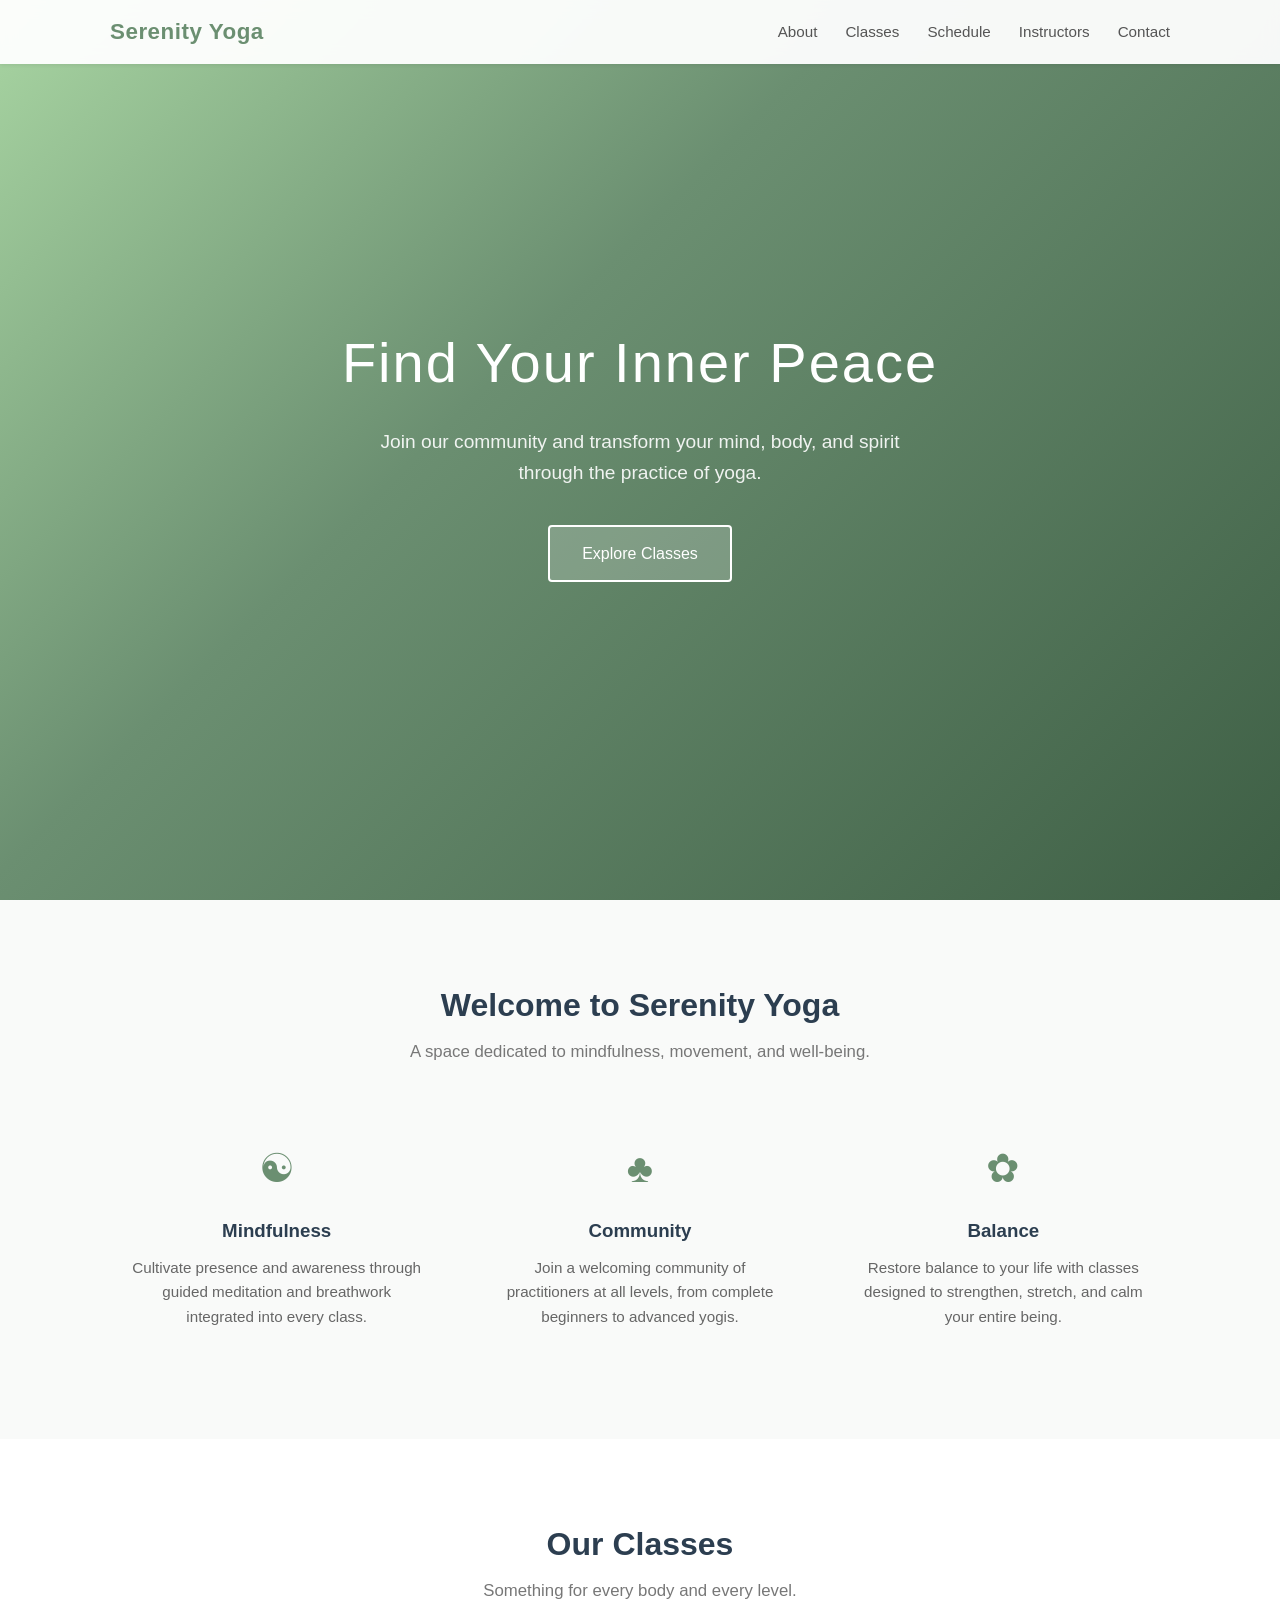
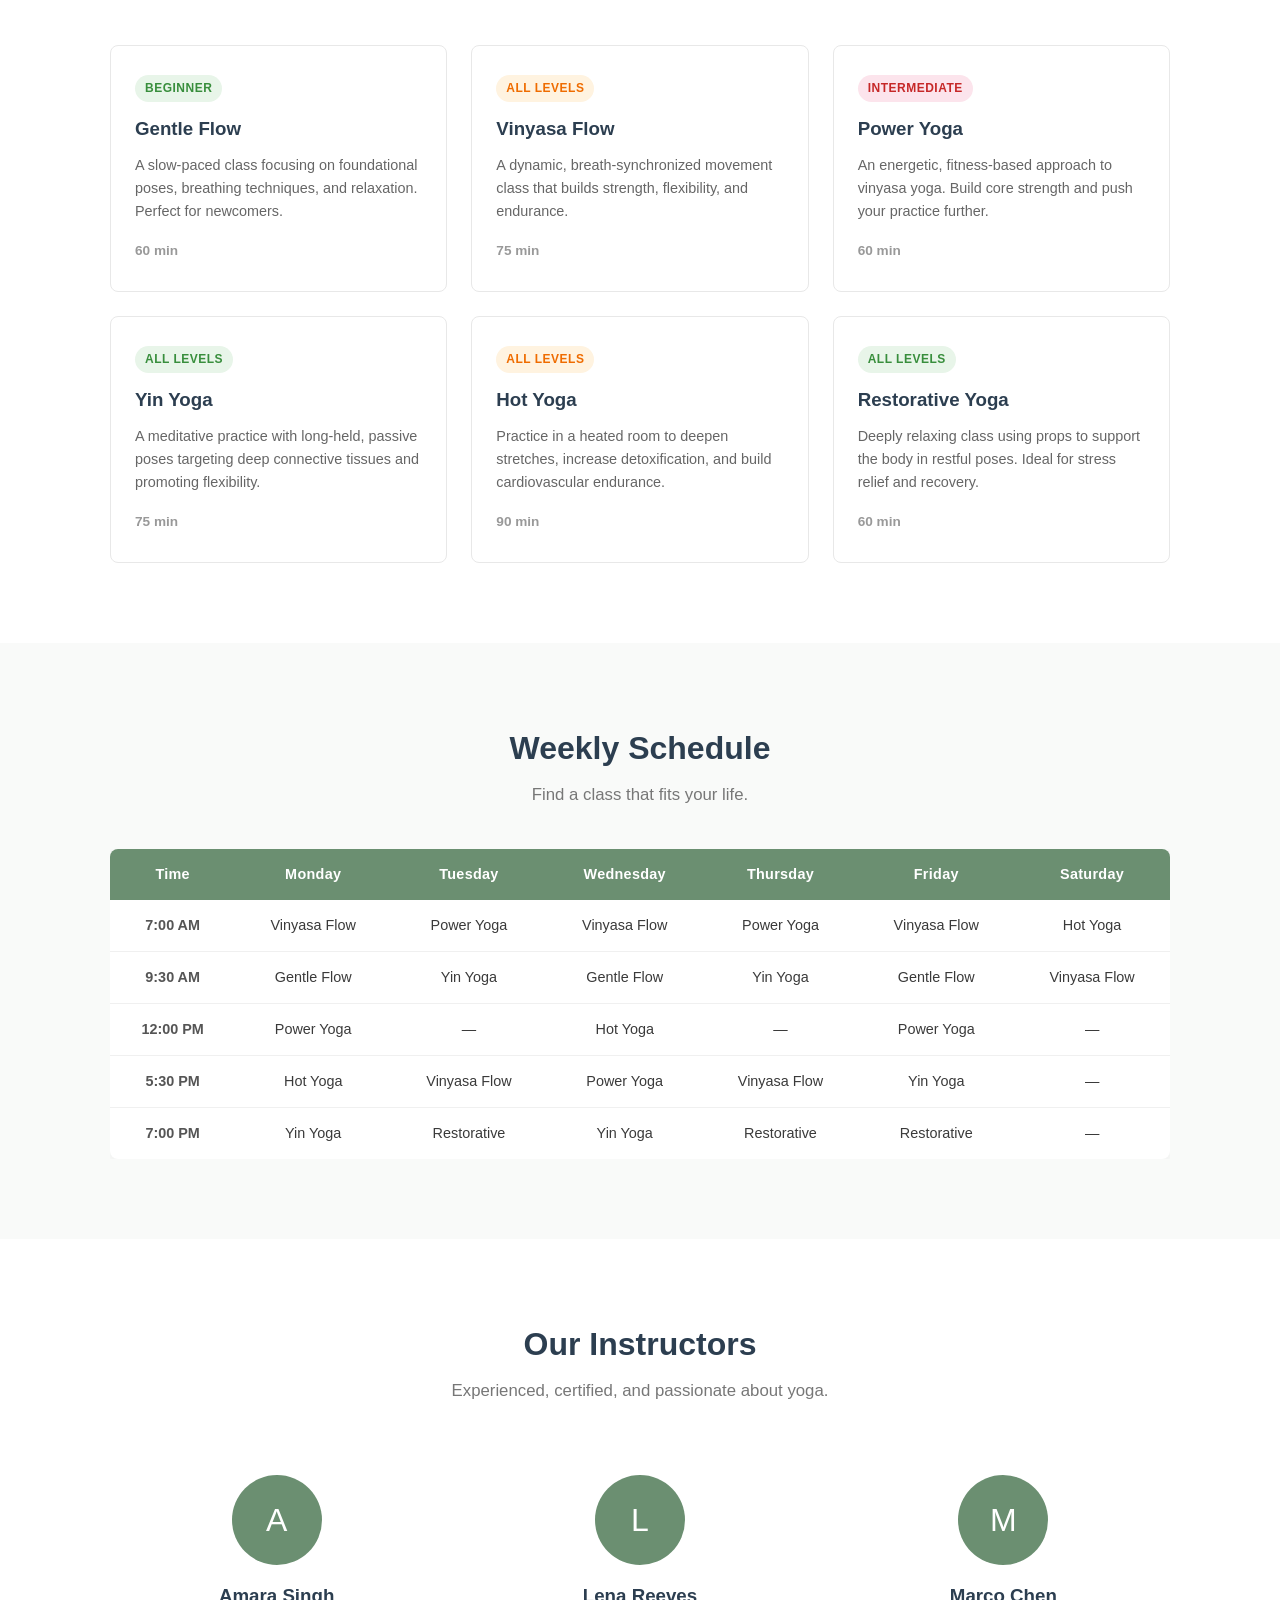
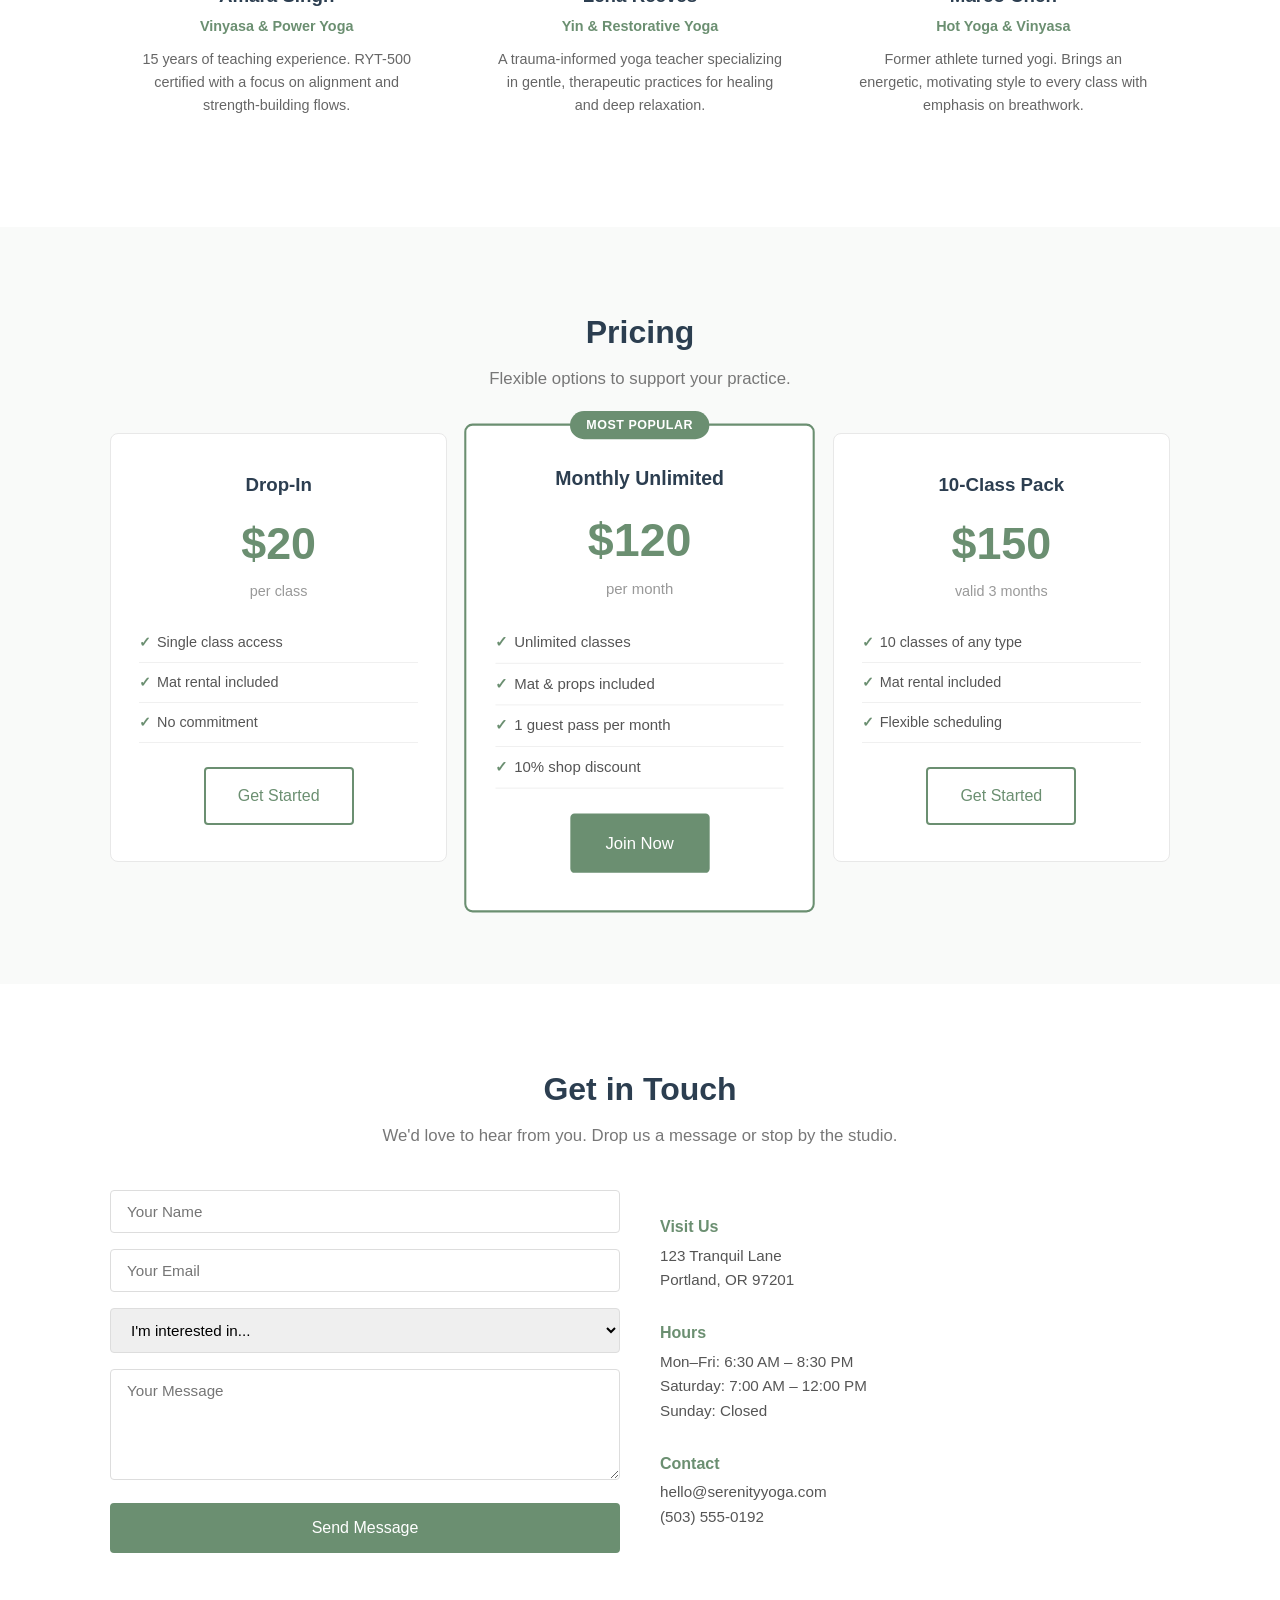
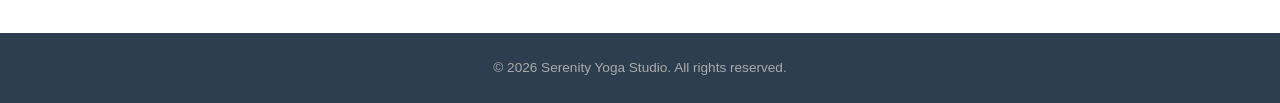
<file: index.html>
<!DOCTYPE html>
<html lang="en">
<head>
  <meta charset="UTF-8">
  <meta name="viewport" content="width=device-width, initial-scale=1.0">
  <title>Serenity Yoga Studio</title>
  <link rel="stylesheet" href="styles.css">
</head>
<body>

  <!-- Navigation -->
  <nav class="navbar">
    <div class="container nav-container">
      <a href="#" class="logo">Serenity Yoga</a>
      <ul class="nav-links">
        <li><a href="#about">About</a></li>
        <li><a href="#classes">Classes</a></li>
        <li><a href="#schedule">Schedule</a></li>
        <li><a href="#instructors">Instructors</a></li>
        <li><a href="#contact">Contact</a></li>
      </ul>
    </div>
  </nav>

  <!-- Hero Section -->
  <header class="hero">
    <div class="hero-overlay">
      <div class="container hero-content">
        <h1>Find Your Inner Peace</h1>
        <p>Join our community and transform your mind, body, and spirit through the practice of yoga.</p>
        <a href="#classes" class="btn">Explore Classes</a>
      </div>
    </div>
  </header>

  <!-- About Section -->
  <section id="about" class="section about">
    <div class="container">
      <h2>Welcome to Serenity Yoga</h2>
      <p class="section-subtitle">A space dedicated to mindfulness, movement, and well-being.</p>
      <div class="about-grid">
        <div class="about-card">
          <div class="about-icon">&#9775;</div>
          <h3>Mindfulness</h3>
          <p>Cultivate presence and awareness through guided meditation and breathwork integrated into every class.</p>
        </div>
        <div class="about-card">
          <div class="about-icon">&#9827;</div>
          <h3>Community</h3>
          <p>Join a welcoming community of practitioners at all levels, from complete beginners to advanced yogis.</p>
        </div>
        <div class="about-card">
          <div class="about-icon">&#10047;</div>
          <h3>Balance</h3>
          <p>Restore balance to your life with classes designed to strengthen, stretch, and calm your entire being.</p>
        </div>
      </div>
    </div>
  </section>

  <!-- Classes Section -->
  <section id="classes" class="section classes">
    <div class="container">
      <h2>Our Classes</h2>
      <p class="section-subtitle">Something for every body and every level.</p>
      <div class="classes-grid">
        <div class="class-card">
          <div class="class-level beginner">Beginner</div>
          <h3>Gentle Flow</h3>
          <p>A slow-paced class focusing on foundational poses, breathing techniques, and relaxation. Perfect for newcomers.</p>
          <span class="class-duration">60 min</span>
        </div>
        <div class="class-card">
          <div class="class-level intermediate">All Levels</div>
          <h3>Vinyasa Flow</h3>
          <p>A dynamic, breath-synchronized movement class that builds strength, flexibility, and endurance.</p>
          <span class="class-duration">75 min</span>
        </div>
        <div class="class-card">
          <div class="class-level advanced">Intermediate</div>
          <h3>Power Yoga</h3>
          <p>An energetic, fitness-based approach to vinyasa yoga. Build core strength and push your practice further.</p>
          <span class="class-duration">60 min</span>
        </div>
        <div class="class-card">
          <div class="class-level beginner">All Levels</div>
          <h3>Yin Yoga</h3>
          <p>A meditative practice with long-held, passive poses targeting deep connective tissues and promoting flexibility.</p>
          <span class="class-duration">75 min</span>
        </div>
        <div class="class-card">
          <div class="class-level intermediate">All Levels</div>
          <h3>Hot Yoga</h3>
          <p>Practice in a heated room to deepen stretches, increase detoxification, and build cardiovascular endurance.</p>
          <span class="class-duration">90 min</span>
        </div>
        <div class="class-card">
          <div class="class-level beginner">All Levels</div>
          <h3>Restorative Yoga</h3>
          <p>Deeply relaxing class using props to support the body in restful poses. Ideal for stress relief and recovery.</p>
          <span class="class-duration">60 min</span>
        </div>
      </div>
    </div>
  </section>

  <!-- Schedule Section -->
  <section id="schedule" class="section schedule">
    <div class="container">
      <h2>Weekly Schedule</h2>
      <p class="section-subtitle">Find a class that fits your life.</p>
      <div class="schedule-table-wrapper">
        <table class="schedule-table">
          <thead>
            <tr>
              <th>Time</th>
              <th>Monday</th>
              <th>Tuesday</th>
              <th>Wednesday</th>
              <th>Thursday</th>
              <th>Friday</th>
              <th>Saturday</th>
            </tr>
          </thead>
          <tbody>
            <tr>
              <td>7:00 AM</td>
              <td>Vinyasa Flow</td>
              <td>Power Yoga</td>
              <td>Vinyasa Flow</td>
              <td>Power Yoga</td>
              <td>Vinyasa Flow</td>
              <td>Hot Yoga</td>
            </tr>
            <tr>
              <td>9:30 AM</td>
              <td>Gentle Flow</td>
              <td>Yin Yoga</td>
              <td>Gentle Flow</td>
              <td>Yin Yoga</td>
              <td>Gentle Flow</td>
              <td>Vinyasa Flow</td>
            </tr>
            <tr>
              <td>12:00 PM</td>
              <td>Power Yoga</td>
              <td>&mdash;</td>
              <td>Hot Yoga</td>
              <td>&mdash;</td>
              <td>Power Yoga</td>
              <td>&mdash;</td>
            </tr>
            <tr>
              <td>5:30 PM</td>
              <td>Hot Yoga</td>
              <td>Vinyasa Flow</td>
              <td>Power Yoga</td>
              <td>Vinyasa Flow</td>
              <td>Yin Yoga</td>
              <td>&mdash;</td>
            </tr>
            <tr>
              <td>7:00 PM</td>
              <td>Yin Yoga</td>
              <td>Restorative</td>
              <td>Yin Yoga</td>
              <td>Restorative</td>
              <td>Restorative</td>
              <td>&mdash;</td>
            </tr>
          </tbody>
        </table>
      </div>
    </div>
  </section>

  <!-- Instructors Section -->
  <section id="instructors" class="section instructors">
    <div class="container">
      <h2>Our Instructors</h2>
      <p class="section-subtitle">Experienced, certified, and passionate about yoga.</p>
      <div class="instructors-grid">
        <div class="instructor-card">
          <div class="instructor-avatar">A</div>
          <h3>Amara Singh</h3>
          <p class="instructor-specialty">Vinyasa & Power Yoga</p>
          <p>15 years of teaching experience. RYT-500 certified with a focus on alignment and strength-building flows.</p>
        </div>
        <div class="instructor-card">
          <div class="instructor-avatar">L</div>
          <h3>Lena Reeves</h3>
          <p class="instructor-specialty">Yin & Restorative Yoga</p>
          <p>A trauma-informed yoga teacher specializing in gentle, therapeutic practices for healing and deep relaxation.</p>
        </div>
        <div class="instructor-card">
          <div class="instructor-avatar">M</div>
          <h3>Marco Chen</h3>
          <p class="instructor-specialty">Hot Yoga & Vinyasa</p>
          <p>Former athlete turned yogi. Brings an energetic, motivating style to every class with emphasis on breathwork.</p>
        </div>
      </div>
    </div>
  </section>

  <!-- Pricing Section -->
  <section class="section pricing">
    <div class="container">
      <h2>Pricing</h2>
      <p class="section-subtitle">Flexible options to support your practice.</p>
      <div class="pricing-grid">
        <div class="pricing-card">
          <h3>Drop-In</h3>
          <div class="price">$20</div>
          <p class="price-period">per class</p>
          <ul>
            <li>Single class access</li>
            <li>Mat rental included</li>
            <li>No commitment</li>
          </ul>
          <a href="#contact" class="btn btn-outline">Get Started</a>
        </div>
        <div class="pricing-card featured">
          <div class="featured-badge">Most Popular</div>
          <h3>Monthly Unlimited</h3>
          <div class="price">$120</div>
          <p class="price-period">per month</p>
          <ul>
            <li>Unlimited classes</li>
            <li>Mat & props included</li>
            <li>1 guest pass per month</li>
            <li>10% shop discount</li>
          </ul>
          <a href="#contact" class="btn">Join Now</a>
        </div>
        <div class="pricing-card">
          <h3>10-Class Pack</h3>
          <div class="price">$150</div>
          <p class="price-period">valid 3 months</p>
          <ul>
            <li>10 classes of any type</li>
            <li>Mat rental included</li>
            <li>Flexible scheduling</li>
          </ul>
          <a href="#contact" class="btn btn-outline">Get Started</a>
        </div>
      </div>
    </div>
  </section>

  <!-- Contact Section -->
  <section id="contact" class="section contact">
    <div class="container">
      <h2>Get in Touch</h2>
      <p class="section-subtitle">We'd love to hear from you. Drop us a message or stop by the studio.</p>
      <div class="contact-grid">
        <form class="contact-form" onsubmit="event.preventDefault(); alert('Thank you! We will be in touch soon.');">
          <input type="text" placeholder="Your Name" required>
          <input type="email" placeholder="Your Email" required>
          <select>
            <option value="" disabled selected>I'm interested in...</option>
            <option>Class information</option>
            <option>Membership</option>
            <option>Private sessions</option>
            <option>Other</option>
          </select>
          <textarea placeholder="Your Message" rows="5" required></textarea>
          <button type="submit" class="btn">Send Message</button>
        </form>
        <div class="contact-info">
          <div class="info-item">
            <h3>Visit Us</h3>
            <p>123 Tranquil Lane<br>Portland, OR 97201</p>
          </div>
          <div class="info-item">
            <h3>Hours</h3>
            <p>Mon&ndash;Fri: 6:30 AM &ndash; 8:30 PM<br>Saturday: 7:00 AM &ndash; 12:00 PM<br>Sunday: Closed</p>
          </div>
          <div class="info-item">
            <h3>Contact</h3>
            <p>hello@serenityyoga.com<br>(503) 555-0192</p>
          </div>
        </div>
      </div>
    </div>
  </section>

  <!-- Footer -->
  <footer class="footer">
    <div class="container">
      <p>&copy; 2026 Serenity Yoga Studio. All rights reserved.</p>
    </div>
  </footer>

</body>
</html>
</file>
<file: styles.css>
/* ===== Reset & Base ===== */
*, *::before, *::after {
  margin: 0;
  padding: 0;
  box-sizing: border-box;
}

html {
  scroll-behavior: smooth;
}

body {
  font-family: 'Segoe UI', Tahoma, Geneva, Verdana, sans-serif;
  color: #3a3a3a;
  line-height: 1.6;
}

.container {
  max-width: 1100px;
  margin: 0 auto;
  padding: 0 20px;
}

h2 {
  font-size: 2rem;
  text-align: center;
  margin-bottom: 0.25em;
  color: #2c3e50;
}

.section-subtitle {
  text-align: center;
  color: #777;
  margin-bottom: 2.5rem;
  font-size: 1.05rem;
}

.section {
  padding: 80px 0;
}

/* ===== Buttons ===== */
.btn {
  display: inline-block;
  padding: 14px 32px;
  background: #6b8f71;
  color: #fff;
  text-decoration: none;
  border-radius: 4px;
  border: 2px solid #6b8f71;
  font-size: 1rem;
  cursor: pointer;
  transition: background 0.3s, color 0.3s;
}

.btn:hover {
  background: #557a5b;
  border-color: #557a5b;
}

.btn-outline {
  background: transparent;
  color: #6b8f71;
}

.btn-outline:hover {
  background: #6b8f71;
  color: #fff;
}

/* ===== Banner ===== */
.banner {
  position: fixed;
  top: 64px;
  width: 100%;
  background: #2c3e50;
  color: #fff;
  text-align: center;
  padding: 12px 20px;
  font-size: 0.9rem;
  z-index: 999;
}

.banner a {
  color: #a8d5a2;
  text-decoration: underline;
}

.banner a:hover {
  color: #fff;
}

/* ===== Navbar ===== */
.navbar {
  position: fixed;
  top: 0;
  width: 100%;
  background: rgba(255, 255, 255, 0.95);
  backdrop-filter: blur(8px);
  z-index: 1000;
  box-shadow: 0 1px 4px rgba(0,0,0,0.08);
}

.nav-container {
  display: flex;
  justify-content: space-between;
  align-items: center;
  height: 64px;
}

.logo {
  font-size: 1.4rem;
  font-weight: 700;
  color: #6b8f71;
  text-decoration: none;
  letter-spacing: 0.5px;
}

.nav-links {
  list-style: none;
  display: flex;
  gap: 28px;
}

.nav-links a {
  text-decoration: none;
  color: #555;
  font-size: 0.95rem;
  transition: color 0.2s;
}

.nav-links a:hover {
  color: #6b8f71;
}

/* ===== Hero ===== */
.hero {
  height: 100vh;
  min-height: 500px;
  background: linear-gradient(135deg, #a8d5a2 0%, #6b8f71 40%, #3e5f45 100%);
  display: flex;
  align-items: center;
}

.hero-overlay {
  width: 100%;
}

.hero-content {
  text-align: center;
  color: #fff;
}

.hero-content h1 {
  font-size: 3.5rem;
  font-weight: 300;
  letter-spacing: 2px;
  margin-bottom: 20px;
}

.hero-content p {
  font-size: 1.2rem;
  max-width: 560px;
  margin: 0 auto 36px;
  opacity: 0.9;
}

.hero .btn {
  background: rgba(255,255,255,0.2);
  border-color: #fff;
  color: #fff;
}

.hero .btn:hover {
  background: #fff;
  color: #3e5f45;
}

/* ===== About ===== */
.about {
  background: #f9faf9;
}

.about-grid {
  display: grid;
  grid-template-columns: repeat(3, 1fr);
  gap: 30px;
}

.about-card {
  text-align: center;
  padding: 30px 20px;
}

.about-icon {
  font-size: 2.5rem;
  margin-bottom: 16px;
  color: #6b8f71;
}

.about-card h3 {
  margin-bottom: 10px;
  color: #2c3e50;
}

.about-card p {
  color: #666;
  font-size: 0.95rem;
}

/* ===== Classes ===== */
.classes-grid {
  display: grid;
  grid-template-columns: repeat(3, 1fr);
  gap: 24px;
}

.class-card {
  background: #fff;
  border: 1px solid #e8e8e8;
  border-radius: 8px;
  padding: 28px 24px;
  transition: box-shadow 0.3s, transform 0.2s;
}

.class-card:hover {
  box-shadow: 0 6px 20px rgba(0,0,0,0.08);
  transform: translateY(-2px);
}

.class-level {
  display: inline-block;
  font-size: 0.75rem;
  font-weight: 600;
  text-transform: uppercase;
  letter-spacing: 0.5px;
  padding: 4px 10px;
  border-radius: 20px;
  margin-bottom: 12px;
}

.class-level.beginner {
  background: #e8f5e9;
  color: #388e3c;
}

.class-level.intermediate {
  background: #fff3e0;
  color: #ef6c00;
}

.class-level.advanced {
  background: #fce4ec;
  color: #c62828;
}

.class-card h3 {
  margin-bottom: 10px;
  color: #2c3e50;
}

.class-card p {
  color: #666;
  font-size: 0.9rem;
  margin-bottom: 14px;
}

.class-duration {
  font-size: 0.85rem;
  color: #999;
  font-weight: 600;
}

/* ===== Schedule ===== */
.schedule {
  background: #f9faf9;
}

.schedule-table-wrapper {
  overflow-x: auto;
}

.schedule-table {
  width: 100%;
  border-collapse: collapse;
  background: #fff;
  border-radius: 8px;
  overflow: hidden;
  box-shadow: 0 2px 10px rgba(0,0,0,0.05);
}

.schedule-table th,
.schedule-table td {
  padding: 14px 16px;
  text-align: center;
  font-size: 0.9rem;
}

.schedule-table thead {
  background: #6b8f71;
  color: #fff;
}

.schedule-table th {
  font-weight: 600;
  letter-spacing: 0.3px;
}

.schedule-table tbody tr {
  border-bottom: 1px solid #f0f0f0;
}

.schedule-table tbody tr:last-child {
  border-bottom: none;
}

.schedule-table tbody tr:hover {
  background: #f5f9f5;
}

.schedule-table td:first-child {
  font-weight: 600;
  color: #555;
}

/* ===== Instructors ===== */
.instructors-grid {
  display: grid;
  grid-template-columns: repeat(3, 1fr);
  gap: 30px;
}

.instructor-card {
  text-align: center;
  padding: 30px 20px;
}

.instructor-avatar {
  width: 90px;
  height: 90px;
  border-radius: 50%;
  background: #6b8f71;
  color: #fff;
  font-size: 2rem;
  font-weight: 300;
  display: flex;
  align-items: center;
  justify-content: center;
  margin: 0 auto 16px;
}

.instructor-card h3 {
  margin-bottom: 4px;
  color: #2c3e50;
}

.instructor-specialty {
  color: #6b8f71;
  font-weight: 600;
  font-size: 0.9rem;
  margin-bottom: 10px;
}

.instructor-card > p:last-child {
  color: #666;
  font-size: 0.9rem;
}

/* ===== Pricing ===== */
.pricing {
  background: #f9faf9;
}

.pricing-grid {
  display: grid;
  grid-template-columns: repeat(3, 1fr);
  gap: 24px;
  align-items: start;
}

.pricing-card {
  background: #fff;
  border: 1px solid #e8e8e8;
  border-radius: 8px;
  padding: 36px 28px;
  text-align: center;
  position: relative;
  transition: box-shadow 0.3s;
}

.pricing-card:hover {
  box-shadow: 0 6px 20px rgba(0,0,0,0.08);
}

.pricing-card.featured {
  border-color: #6b8f71;
  border-width: 2px;
  transform: scale(1.04);
}

.featured-badge {
  position: absolute;
  top: -14px;
  left: 50%;
  transform: translateX(-50%);
  background: #6b8f71;
  color: #fff;
  font-size: 0.75rem;
  font-weight: 600;
  padding: 4px 16px;
  border-radius: 20px;
  letter-spacing: 0.5px;
  text-transform: uppercase;
}

.pricing-card h3 {
  margin-bottom: 8px;
  color: #2c3e50;
}

.price {
  font-size: 2.8rem;
  font-weight: 700;
  color: #6b8f71;
}

.price-period {
  color: #999;
  font-size: 0.9rem;
  margin-bottom: 20px;
}

.pricing-card ul {
  list-style: none;
  margin-bottom: 24px;
  text-align: left;
}

.pricing-card ul li {
  padding: 8px 0;
  border-bottom: 1px solid #f0f0f0;
  font-size: 0.9rem;
  color: #555;
}

.pricing-card ul li::before {
  content: "\2713 ";
  color: #6b8f71;
  font-weight: 700;
  margin-right: 6px;
}

/* ===== Contact ===== */
.contact-grid {
  display: grid;
  grid-template-columns: 1fr 1fr;
  gap: 40px;
}

.contact-form input,
.contact-form select,
.contact-form textarea {
  width: 100%;
  padding: 12px 16px;
  margin-bottom: 16px;
  border: 1px solid #ddd;
  border-radius: 4px;
  font-size: 0.95rem;
  font-family: inherit;
  transition: border-color 0.2s;
}

.contact-form input:focus,
.contact-form select:focus,
.contact-form textarea:focus {
  outline: none;
  border-color: #6b8f71;
}

.contact-form .btn {
  width: 100%;
}

.contact-info {
  display: flex;
  flex-direction: column;
  justify-content: center;
  gap: 28px;
}

.info-item h3 {
  color: #6b8f71;
  margin-bottom: 4px;
  font-size: 1rem;
}

.info-item p {
  color: #555;
  font-size: 0.95rem;
}

/* ===== Footer ===== */
.footer {
  background: #2c3e50;
  color: #aaa;
  text-align: center;
  padding: 24px 0;
  font-size: 0.85rem;
}

/* ===== Responsive ===== */
@media (max-width: 768px) {
  .nav-links {
    display: none;
  }

  .hero-content h1 {
    font-size: 2.2rem;
  }

  .about-grid,
  .classes-grid,
  .instructors-grid,
  .pricing-grid {
    grid-template-columns: 1fr;
  }

  .pricing-card.featured {
    transform: none;
  }

  .contact-grid {
    grid-template-columns: 1fr;
  }

  .schedule-table th,
  .schedule-table td {
    padding: 10px 8px;
    font-size: 0.8rem;
  }
}
</file>
